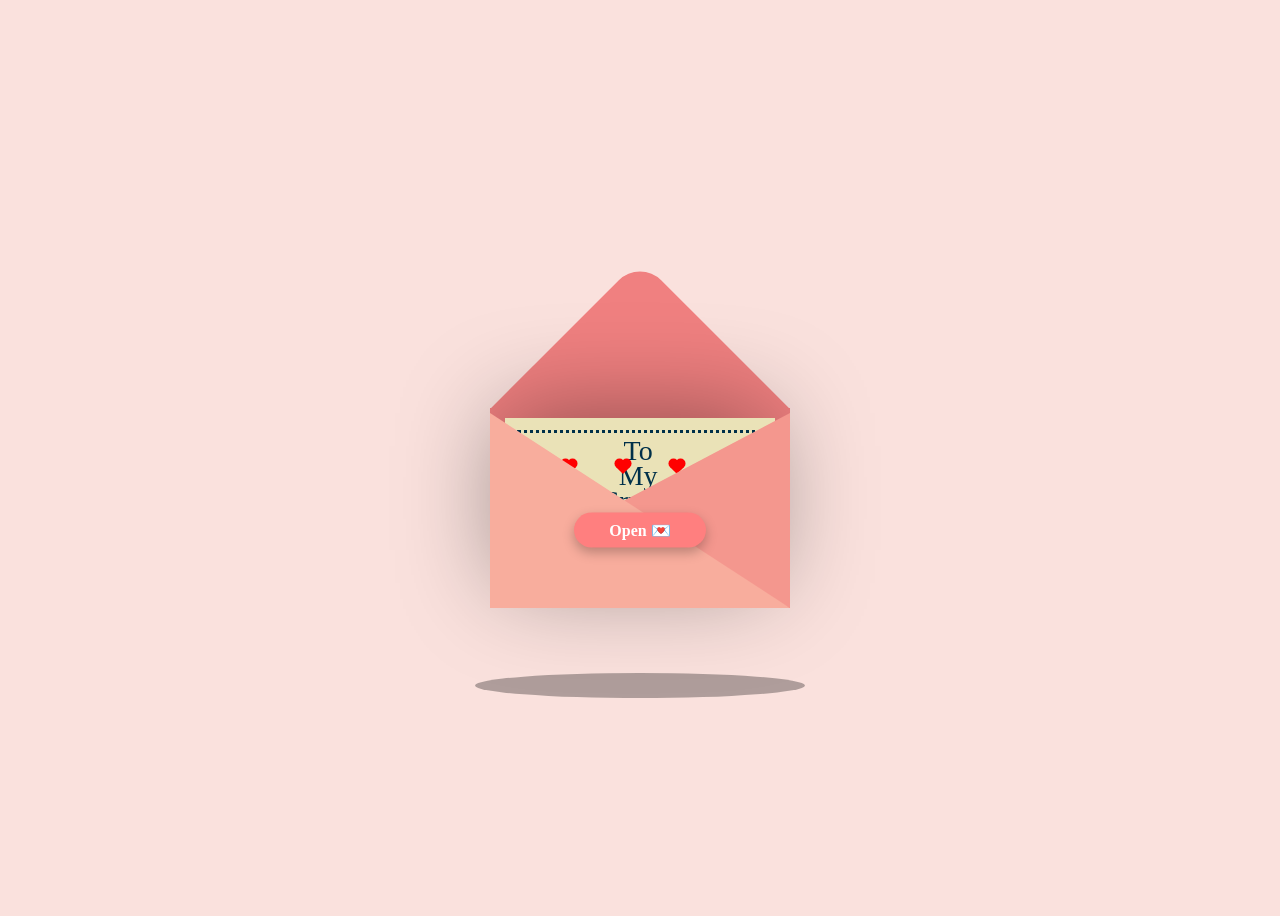
<file: index.html>
<!DOCTYPE html>
<html lang="en">
  <head>
    <meta charset="UTF-8" />
    <meta name="viewport" content="width=device-width, initial-scale=1.0" />
    <link rel="stylesheet" href="love-letter.css" />
    <script src="https://cdnjs.cloudflare.com/ajax/libs/jquery/3.5.1/jquery.min.js"></script>
    <title>Love letter</title>
  </head>
  <body>

    <div class="container">  
<div class="valentines">
  <div class="envelope"></div>
  <div class="front"></div>
  <div class="card">
  <div class="text">To</br> My </br> Crush! </div>
  <a href="page2.html" class="btn" id="openBtn">Open 💌</a>
  </div>
  <div class="hearts">
    <div class="one"></div>
    <div class="two"></div>
    <div class="three"></div>
    <div class="four"></div>
    <div class="five"></div>



  </div>
  <div class="shadow"></div>
</div>
    <script src="script.js"></script>

    

  </body>
</html>
</file>
<file: love-letter.css>
body {
  display: flex;
  justify-content: center;
  align-items: center;
  height: 100vh;
  background-color: #fae1dd;
}

.container {
  position: relative;
}

.valentines {
  position: relative;
  top: 50px;
  cursor: pointer;
  animation: up 3s linear infinite;
}

@keyframes up {
  0%,
  100% {
    transform: translateY(0);
  }
  50% {
    transform: translateY(-30px);
  }
}

.envelope {
  position: relative;
  width: 300px;
  height: 200px;
  background-color: #f08080;
}

.envelope:before {
  background-color: #f08080;
  content: "";
  position: absolute;
  width: 212px;
  height: 212px;
  transform: rotate(45deg);
  top: -105px;
  left: 44px;
  border-radius: 30px 0 0 0;
}

.card {
  position: absolute;
  background-color: #eae2b7;
  width: 270px;
  height: 170px;
  top: 10px;
  left: 15px;
  box-shadow: -5px -5px 100px rgba(0, 0, 0, 0.4);
}

.card:before {
  content: "";
  position: absolute;
  border: 3px solid #003049;
  border-style: dotted;
  width: 240px;
  height: 140px;
  left: 12px;
  top: 12px;
}

.text {
  position: absolute;
  font-family: "Brush Script MT", cursive;
  font-size: 28px;
  text-align: center;
  line-height: 25px;
  top: 20px;
  left: 95px;
  color: #003049;
}

.heart {
  background-color: #d62828;
  display: inline-block;
  height: 30px;
  margin: 0 10px;
  position: relative;
  top: 117px;
  left: 110px;
  transform: rotate(-45deg);
  width: 30px;
}

.heart:before,
.heart:after {
  content: "";
  background-color: #d62828;
  border-radius: 60%;
  height: 30px;
  position: absolute;
  width: 30px;
}

.heart:before {
  top: -15px;
  left: 0;
}

.heart:after {
  left: 15px;
  top: 0;
}

.hearts {
  position: absolute;
  top: 0;
  left: 0;
  width: 100%;
  height: 100%;
}

.one,
.two,
.three,
.four,
.five {
  background-color: red;
  display: inline-block;
  height: 10px;
  margin: 0 10px;
  position: relative;
  transform: rotate(-45deg);
  width: 10px;
  top: 50px;
}

.one:before,
.one:after,
.two:before,
.two:after,
.three:before,
.three:after,
.four:before,
.four:after,
.five:before,
.five:after {
  content: "";
  background-color: red;
  border-radius: 50%;
  height: 10px;
  position: absolute;
  width: 10px;
}

.one:before,
.two:before,
.three:before,
.four:before,
.five:before {
  top: -5px;
  left: 0;
}

.one:after,
.two:after,
.three:after,
.four:after,
.five:after {
  left: 5px;
  top: 0;
}

.one {
  left: 10px;
  animation: heart 1s ease-out infinite;
}

.two {
  left: 30px;
  animation: heart 2s ease-out infinite;
}

.three {
  left: 50px;
  animation: heart 1.5s ease-out infinite;
}

.four {
  left: 70px;
  animation: heart 2.3s ease-out infinite;
}

.five {
  left: 90px;
  animation: heart 1.7s ease-out infinite;
}

@keyframes heart {
  0% {
    transform: translateY(0) rotate(-45deg) scale(0.3);
    opacity: 1;
  }
  100% {
    transform: translateY(-150px) rotate(-45deg) scale(1.3);
    opacity: 0.5;
  }
}

.front {
  position: absolute;
  border-right: 180px solid #f4978e;
  border-top: 95px solid transparent;
  border-bottom: 100px solid transparent;
  left: 120px;
  top: 5px;
  width: 0;
  height: 0;
  z-index: 10;
}

.front:before {
  position: absolute;
  content: "";
  border-left: 300px solid #f8ad9d;
  border-top: 195px solid transparent;
  left: -120px;
  top: -95px;
  width: 0;
  height: 0;
}

.shadow {
  position: absolute;
  width: 330px;
  height: 25px;
  border-radius: 50%;
  background-color: rgba(0, 0, 0, 0.3);
  top: 265px;
  left: -15px;
  animation: scale 3s linear infinite;
  z-index: -1;
}

@keyframes scale {
  0%,
  100% {
    transform: scaleX(1);
  }
  50% {
    transform: scaleX(0.85);
  }
}

.btn {
  position: absolute;
  top: 66%;
  left: 50%;
  transform: translate(-50%, -50%);
  padding: 8px 16px;
  background: #ff7f7f;
  color: #fff;
  z-index: 999;
  white-space: nowrap;
  overflow-wrap: normal;
  word-break: keep-all;
  border: none;
  border-radius: 20px;
  text-decoration: none;
  font-weight: bold;
  box-shadow: 0 5px 12px rgba(0, 0, 0, 0.25);
  transition: transform 0.25s ease, box-shadow 0.25s ease, background 0.25s ease;
  cursor: pointer;
  min-width: 100px;
  text-align: center;
  animation: none;
}

.btn:hover {
  transform: translate(-50%, -2px) scale(1.05);
  box-shadow: 0 10px 24px rgba(0, 0, 0, 0.35);
  background: #ff4f6c;
}

@keyframes float {
  0%, 100% {
    transform: translate(-50%, 0);
  }
  50% {
    transform: translate(-50%, -10px);
  }
}

.btn2 {
  position: absolute;
  top: 175px;
  left: 50%;
  transform: translateX(-50%);
  padding: 10px 20px;
  background: #7f8eff;
  color: #fff;
  border: none;
  border-radius: 25px;
  text-decoration: none;
  font-weight: bold;
  box-shadow: 0 6px 16px rgba(0, 0, 0, 0.25);
  transition: transform 0.25s ease, box-shadow 0.25s ease, background 0.25s ease;
  animation: float 3s ease-in-out infinite;
}

.btn2:hover {
  transform: translate(-50%, -2px) scale(1.05);
  box-shadow: 0 10px 24px rgba(0, 0, 0, 0.35);
  background: #5b6dff;
}

@media (max-width: 480px) {
  body {
    min-height: 100vh;
    padding: 20px;
    box-sizing: border-box;
  }
  .container {
    width: 90vw;
    max-width: 380px;
    top: 0;
  }
  .btn, .btn2 {
    width: 60vw;
    max-width: 180px;
    padding: 10px 14px;
    font-size: 15px;
  }
  .btn2 {
    position: relative;
    margin: 8px auto;
    top: 0;
  }
}
</file>
